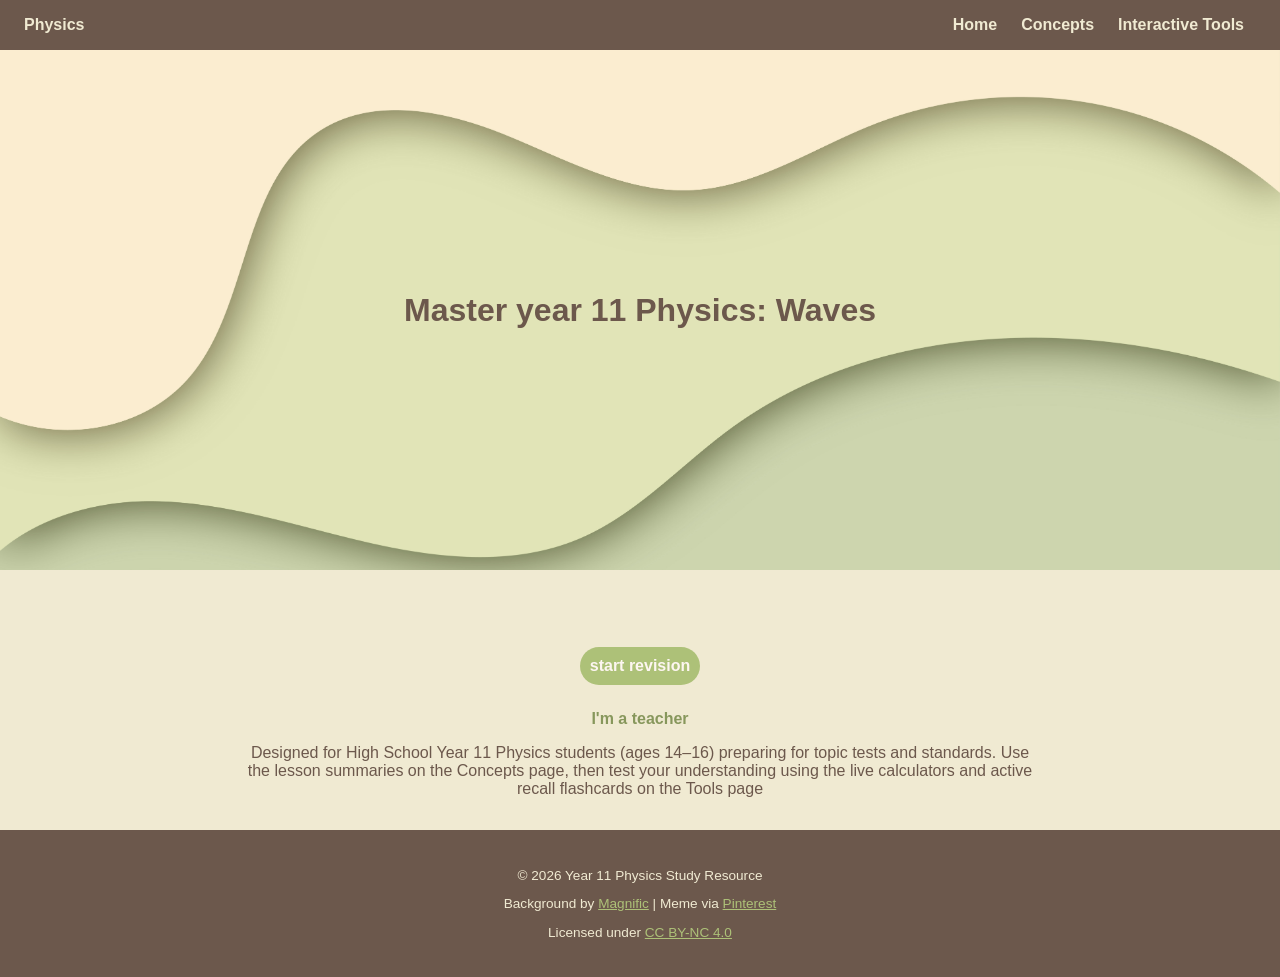
<file: index.html>
<!DOCTYPE html> <!--this is a comment to use in html-->
<html lang="en">
<head>
    <meta charset="UTF-8">
    <meta name="viewport" content="width=device-width, initial-scale=1.0">
    <link href="main.css"  rel="stylesheet" type="text/css">
    <title>Physics: Waves study resourses</title>
</head>
<body>
 <!-- nav bar--> 
  <header>
    <nav class="navbar">
  <div class="logo">Physics</div>
  
  <!-- Hamburger Toggle Icon -->
  <div class="hamburger" id="hamburger-btn">
    <span class="bar"></span>
    <span class="bar"></span>
    <span class="bar"></span>
  </div>
  
  <ul class="nav-menu" id="nav-menu">
    <li><a href="index.html" class="nav-link">Home</a></li>
    <li><a href="concept.html" class="nav-link">Concepts</a></li>
    <li><a href="interactive.html" class="nav-link">Interactive Tools</a></li>
  </ul>
</nav>
  </header>
  
  <!--hero section-->  
    <div class = "hero">
      <h1>Master year 11 Physics: Waves </h1>
      
     </div> <main class = "container"> 
    <a href= "concept.html" class = "cta-btn">start revision </a> <br>
    <!-- the start revision button links to next page( concept ) -->
    <a href= "interactive.html" class = "button">I'm a teacher</a>
    <p>Designed for High School Year 11 Physics students (ages 14–16) preparing for topic tests and standards. 
      Use the lesson summaries on the Concepts page, then test your understanding using the live calculators and 
      active recall flashcards on the Tools page</p>
  </main> 
  <footer>
  <p>&copy; 2026 Year 11 Physics Study Resource</p>
  
  <p>
    Background by <a href="https://www.magnific.com" target="_blank">Magnific</a> | 
    Meme via <a href="https://i.pinimg.com/236x/67/91/38/679138f4fbce82dc8eb1246825299b35.jpg" target="_blank">Pinterest</a>
  </p>

  <p>
    Licensed under <a href="http://creativecommons.org/licenses/by-nc/4.0/" target="_blank">CC BY-NC 4.0</a>
  </p>

</footer>
<script src="script.js" defer></script>
</body>
</html>
</file>
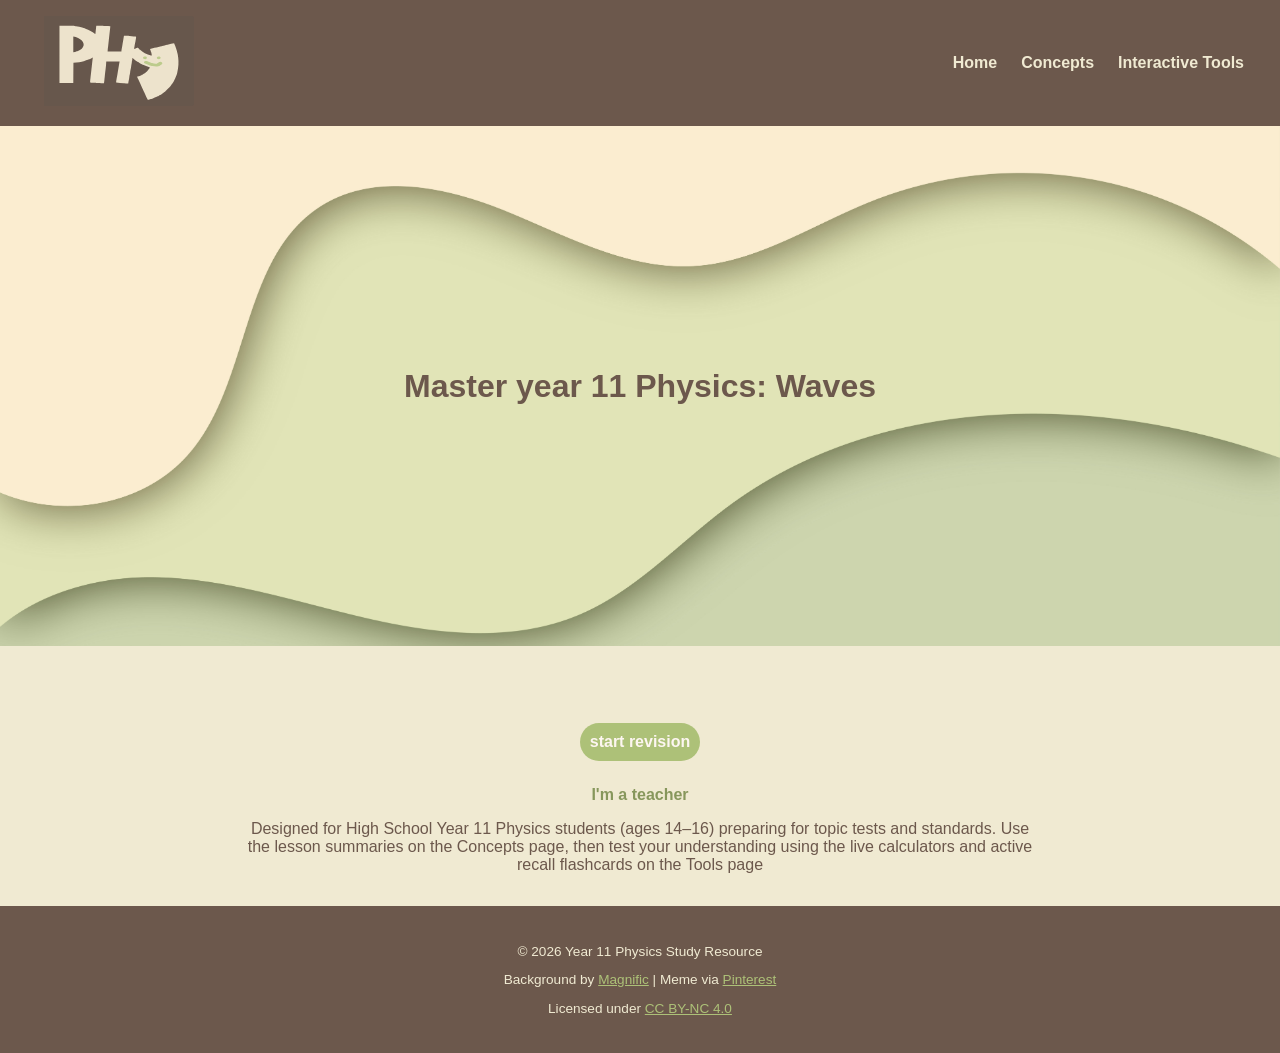
<file: assessment/index.html>
<!DOCTYPE html> <!--this is a comment to use in html-->
<html lang="en">
<head>
    <meta charset="UTF-8">
    <meta name="viewport" content="width=device-width, initial-scale=1.0">
    <link href="main.css"  rel="stylesheet" type="text/css">
    <title>Physics: Waves study resourses</title>
</head>
<body>
 <!-- nav bar--> 
  <header>
    <nav class="navbar">
  <div class="logo"><img src="imgs/phy.svg" alt="Logo" width="150" height="90" class = "logo"></div>
  
  <div class="hamburger" id="hamburger-btn">
    <span class="bar"></span>
    <span class="bar"></span>
    <span class="bar"></span>
  </div>
  
  <ul class="nav-menu" id="nav-menu">
    <li><a href="index.html" class="nav-link">Home</a></li>
    <li><a href="concept.html" class="nav-link">Concepts</a></li>
    <li><a href="interactive.html" class="nav-link">Interactive Tools</a></li>
  </ul>
</nav>
  </header>
  
  <!--hero section-->  
    <div class = "hero">
      <h1>Master year 11 Physics: Waves </h1>
      
     </div> <main class = "container"> 
    <a href= "concept.html" class = "cta-btn">start revision </a> <br>
    <!-- the start revision button links to next page( concept ) -->
    <a href= "interactive.html" class = "button">I'm a teacher</a>
    <p>Designed for High School Year 11 Physics students (ages 14–16) preparing for topic tests and standards. 
      Use the lesson summaries on the Concepts page, then test your understanding using the live calculators and 
      active recall flashcards on the Tools page</p>
  </main> 
  <footer>
  <p>&copy; 2026 Year 11 Physics Study Resource</p>
  
  <p>
    Background by <a href="https://www.magnific.com" target="_blank">Magnific</a> | 
    Meme via <a href="https://i.pinimg.com/236x/67/91/38/679138f4fbce82dc8eb1246825299b35.jpg" target="_blank">Pinterest</a>
  </p>

  <p>
    Licensed under <a href="http://creativecommons.org/licenses/by-nc/4.0/" target="_blank">CC BY-NC 4.0</a>
  </p>

</footer>
<script src="script.js" defer></script>
</body>
</html>
</file>
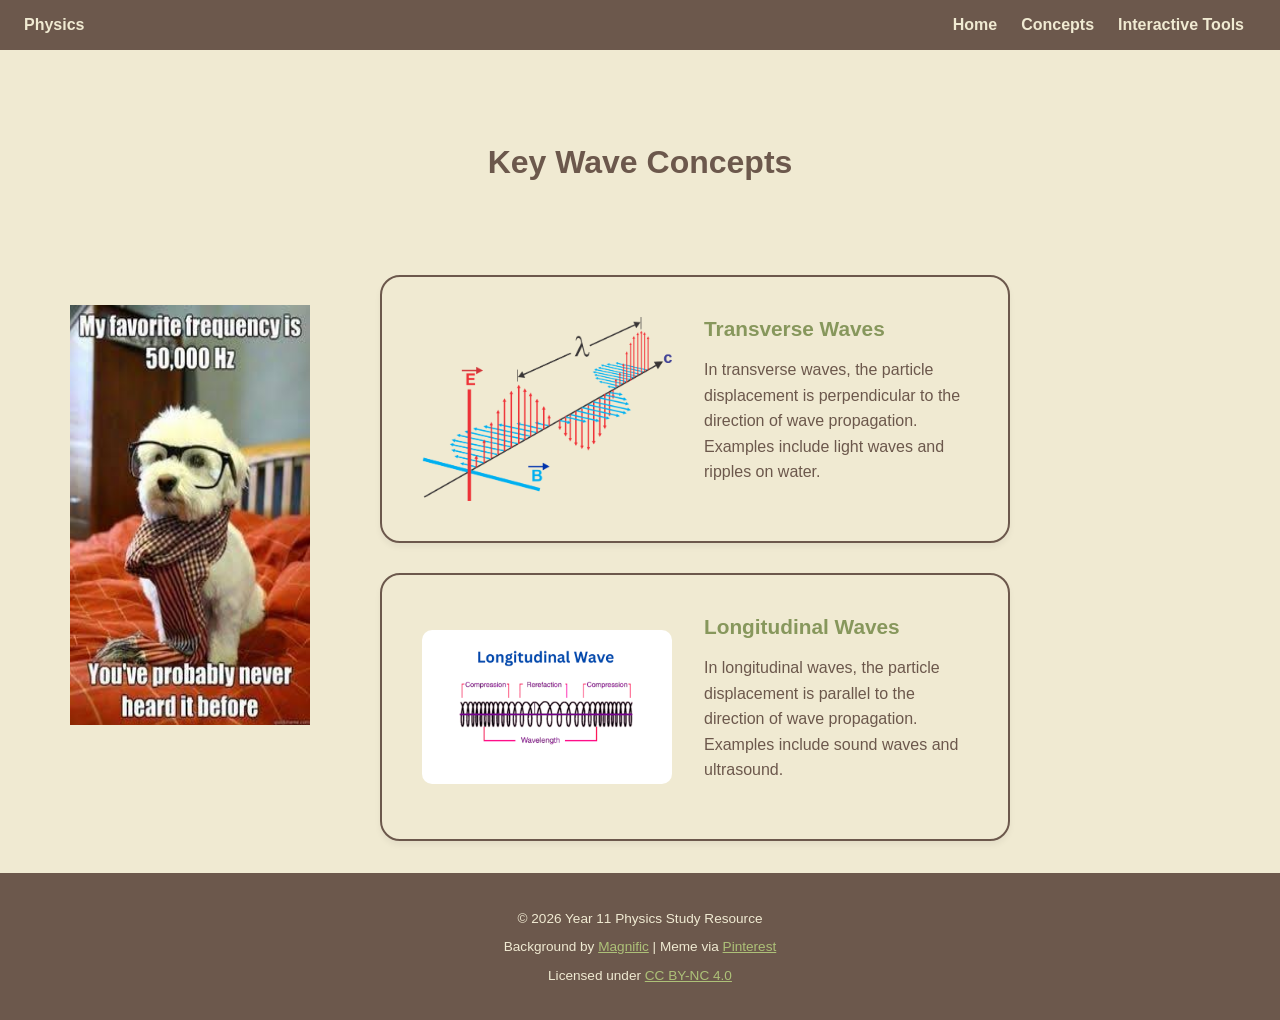
<file: concept.html>
<!DOCTYPE html> <!--this is a comment to use in html-->
<html lang="en">
<head>
    <meta charset="UTF-8">
    <meta name="viewport" content="width=device-width, initial-scale=1.0">
    <link href="main.css" rel="stylesheet" type="text/css">
    <title>Waves Concepts</title>
</head>
<body>
  <!-- Navigation bar... --> 
  <header>
    <nav class="navbar">
  <div class="logo">Physics</div>
  
  <!-- Hamburger Toggle Icon -->
  <div class="hamburger" id="hamburger-btn">
    <span class="bar"></span>
    <span class="bar"></span>
    <span class="bar"></span>
  </div>

  <!-- Navigation Drawer Menu -->
  <ul class="nav-menu" id="nav-menu">
    <li><a href="index.html" class="nav-link">Home</a></li>
    <li><a href="concept.html" class="nav-link">Concepts</a></li>
    <li><a href="interactive.html" class="nav-link">Interactive Tools</a></li>
  </ul>
</nav>
  </header>
  <main class="container">
    <h1 class="page-title">Key Wave Concepts</h1></main>
    <aside class="sidebar-meme">
          <img src="imgs/wave.jpg" alt="Waves" width="240" height="420" class = "meme">
      </aside>
      <main class ="container">
    <div class="concept-card">
      <div class="concept-flex">
        <img src="imgs/transverse.png" alt="Transverse Wave Diagram" class="concept-img">
        <div class="concept-text">
          <h2>Transverse Waves</h2>
          <p>In transverse waves, the particle displacement is perpendicular to the direction of wave propagation. Examples include light waves and ripples on water.</p>
        </div>
      </div>
    </div>
    <!-- Concept 2: Longitudinal Wave -->
    <div class="concept-card">
      <div class="concept-flex">
        <img src="imgs/longitudinal.png" alt="Longitudinal Wave Diagram" class="concept-img">
        <div class="concept-text">
          <h2>Longitudinal Waves</h2>
          <p>In longitudinal waves, the particle displacement is parallel to the direction of wave propagation. Examples include sound waves and ultrasound.</p>
        </div>
      </div>
    </div>
</main>

<footer>
  <p>&copy; 2026 Year 11 Physics Study Resource</p>
  
  <p>
    Background by <a href="https://www.magnific.com" target="_blank">Magnific</a> | 
    Meme via <a href="https://i.pinimg.com/236x/67/91/38/679138f4fbce82dc8eb1246825299b35.jpg" target="_blank">Pinterest</a>
  </p>

  <p>
    Licensed under <a href="http://creativecommons.org/licenses/by-nc/4.0/" target="_blank">CC BY-NC 4.0</a>
  </p>

</footer>
<script src="script.js" defer></script>
</body>

</html>
</file>
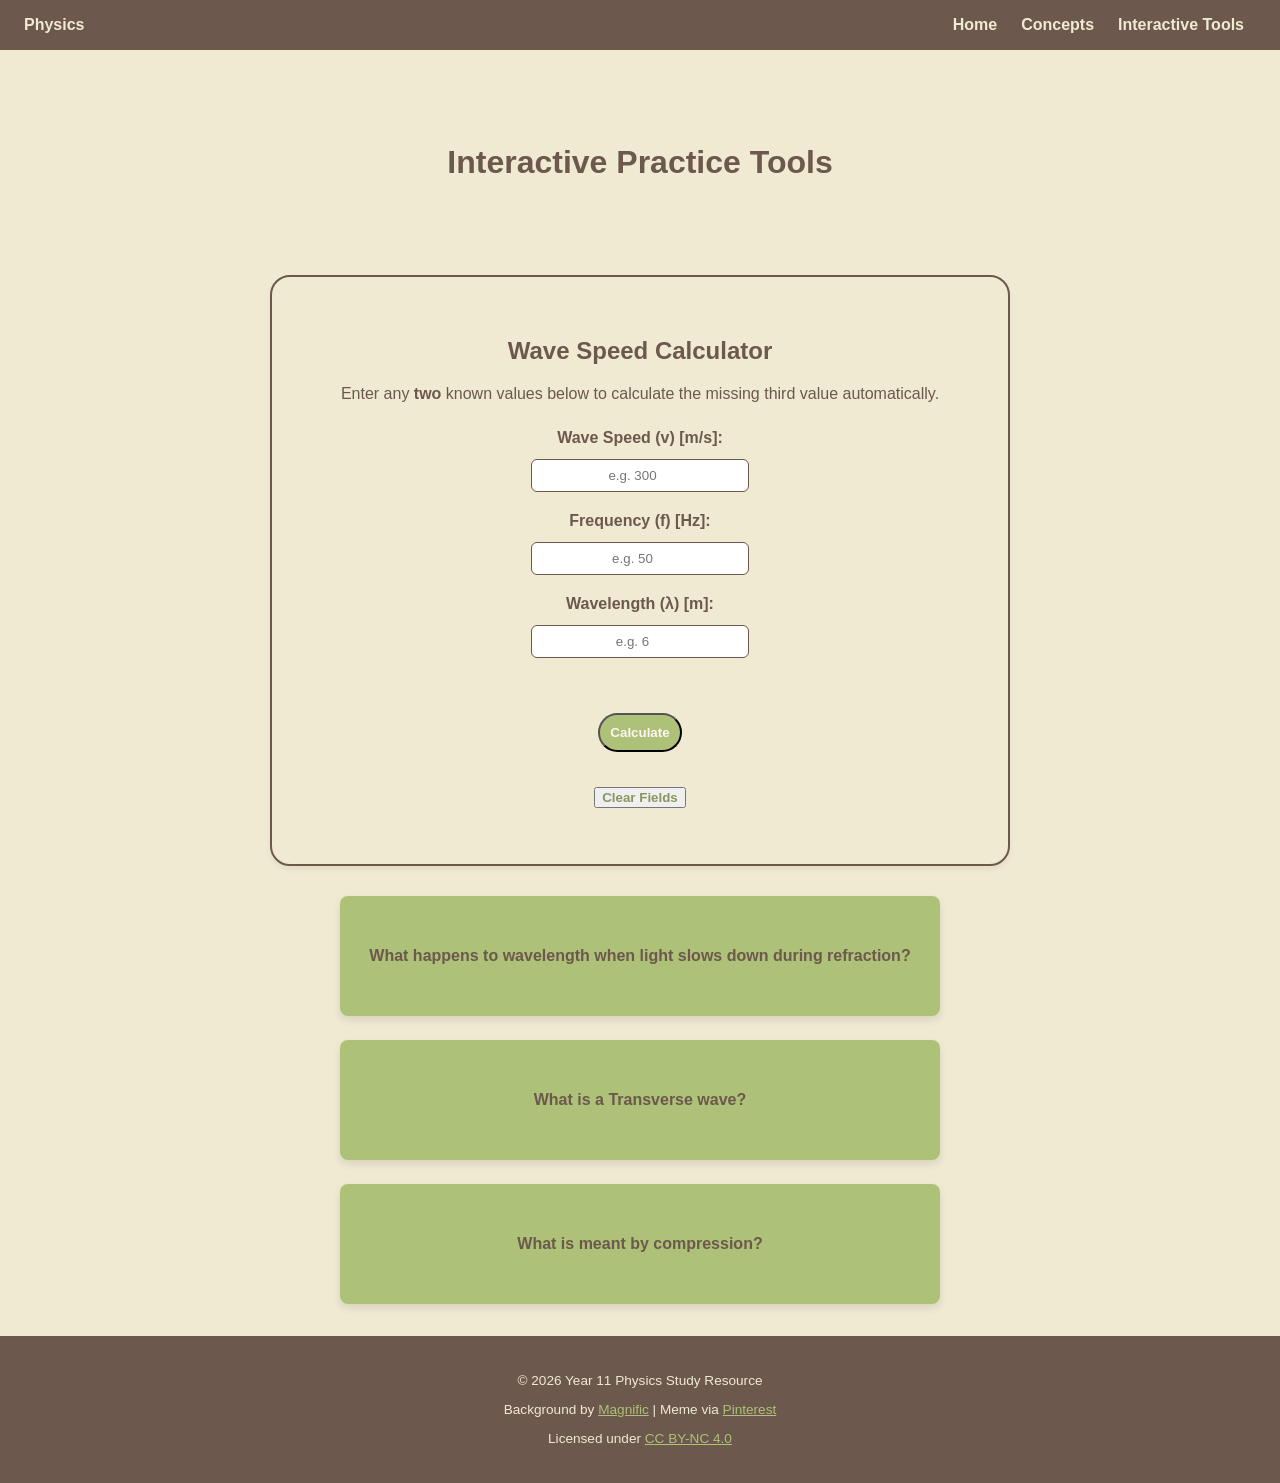
<file: interactive.html>
<!DOCTYPE html>
<html lang="en">
<head>
    <meta charset="UTF-8">
    <meta name="viewport" content="width=device-width, initial-scale=1.0">
    <link href="main.css" rel="stylesheet" type="text/css">
    <title>Interactive Tools</title>
</head>
<body>

  <header>
    <nav class="navbar">
  <div class="logo">Physics</div>
  
  <!-- Hamburger Toggle Icon -->
  <div class="hamburger" id="hamburger-btn">
    <span class="bar"></span>
    <span class="bar"></span>
    <span class="bar"></span>
  </div>

  <!-- Navigation Drawer Menu -->
  <ul class="nav-menu" id="nav-menu">
    <li><a href="index.html" class="nav-link">Home</a></li>
    <li><a href="concept.html" class="nav-link">Concepts</a></li>
    <li><a href="interactive.html" class="nav-link">Interactive Tools</a></li>
  </ul>
</nav>
  </header>

  <main class="container">
    <h1 class="page-title">Interactive Practice Tools</h1>
<!-- Calculator-->
    <div class="card">
      <h2>Wave Speed Calculator</h2>
      <p>Enter any <strong>two</strong> known values below to calculate the missing third value automatically.</p>
      
      <div class="calc-box">
        <p class="field-title">Wave Speed (v) [m/s]:</p>
        <input type="number" id="v" placeholder="e.g. 300" step="any">

        <p class="field-title">Frequency (f) [Hz]:</p>
        <input type="number" id="f" placeholder="e.g. 50" step="any">

        <p class="field-title">Wavelength (λ) [m]:</p>
        <input type="number" id="w" placeholder="e.g. 6" step="any">

        <button type="button" id="calc-btn" class="cta-btn">Calculate</button>
        <button type="button" id="clear-btn" class="button">Clear Fields</button>
      </div>

      <p id="result"></p>
    </div>

  
    <!-- flashcard -->
    <div id="flashcard-container" class="flashcard-grid">
      <!-- Card 1 -->
      <div class="flashcard" onclick="this.classList.toggle('flipped')">
        <div class="card-inner">
          <div class="card-front">What happens to wavelength when light slows down during refraction?</div>
          <div class="card-back">The wavelength decreases while frequency remains constant.</div>
        </div>
      </div>
<!-- card 2 -->
      <div class = "flashcard" onclick = "this.classList.toggle('flipped')">
        <div class ="card-inner">
          <div class = "card-front">What is a Transverse wave?</div>
          <div class="card-back">The oscillation is perpendicular to direction of wave.</div>
        </div>
      </div>
<!-- card 3-->
 <div class ="flashcard" onclick = "this.classList.toggle('flipped')">
  <div class = "card-inner">
    <div class = "card-front">What is meant by compression?</div>
    <div class ="card-back">Region in a longitudinal wave where wave fronts are closer together.</div>
  </div>
 </div>
    </div>
    </main>

  <script src="script.js"></script>
 <footer>
  <p>&copy; 2026 Year 11 Physics Study Resource</p>
  
  <p>
    Background by <a href="https://www.magnific.com" target="_blank">Magnific</a> | 
    Meme via <a href="https://i.pinimg.com/236x/67/91/38/679138f4fbce82dc8eb1246825299b35.jpg" target="_blank">Pinterest</a>
  </p>

  <p>
    Licensed under <a href="http://creativecommons.org/licenses/by-nc/4.0/" target="_blank">CC BY-NC 4.0</a>
  </p>

</footer>
</body>
</html>
</file>
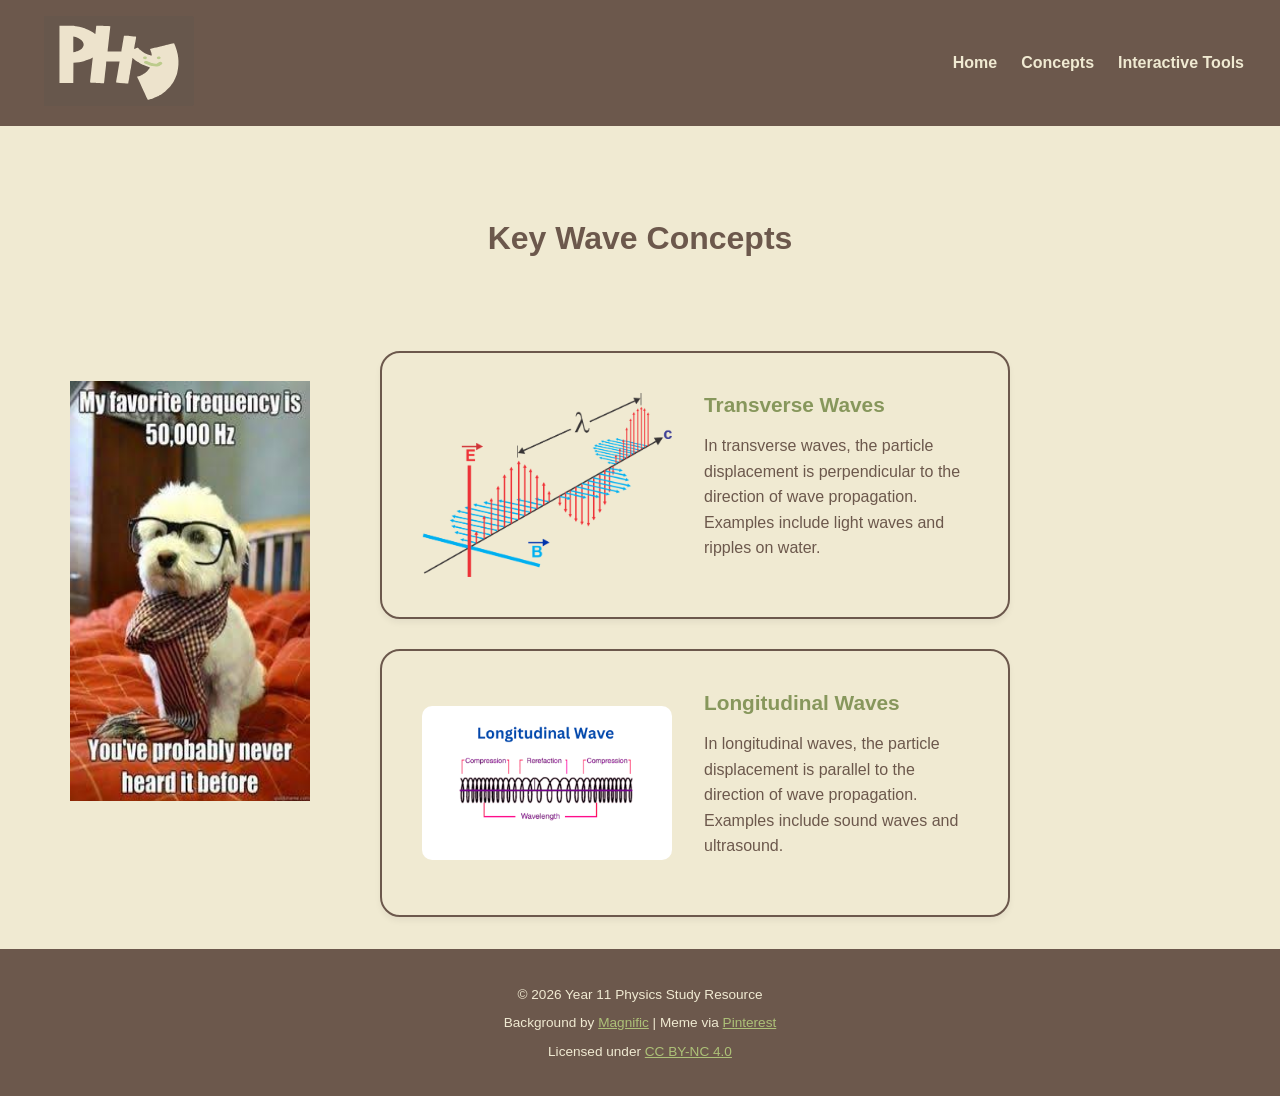
<file: assessment/concept.html>
<!DOCTYPE html> <!--this is a comment to use in html-->
<html lang="en">
<head>
    <meta charset="UTF-8">
    <meta name="viewport" content="width=device-width, initial-scale=1.0">
    <link href="main.css" rel="stylesheet" type="text/css">
    <title>Waves Concepts</title>
</head>
<body>
  <!-- Navigation bar... --> 
  <header>
    <nav class="navbar">
  <div class="logo"><img src="imgs/phy.svg" alt="Logo" width="150" height="90" class = "logo"></div>
  
  
  <div class="hamburger" id="hamburger-btn">
    <span class="bar"></span>
    <span class="bar"></span>
    <span class="bar"></span>
  </div>

  <ul class="nav-menu" id="nav-menu">
    <li><a href="index.html" class="nav-link">Home</a></li>
    <li><a href="concept.html" class="nav-link">Concepts</a></li>
    <li><a href="interactive.html" class="nav-link">Interactive Tools</a></li>
  </ul>
</nav>
  </header>
  <main class="container">
    <h1 class="page-title">Key Wave Concepts</h1></main>
    <aside class="sidebar-meme">
          <img src="imgs/wave.jpg" alt="Waves" width="240" height="420" class = "meme">
      </aside>
      <main class ="container">
    <div class="concept-card">
      <div class="concept-flex">
        <img src="imgs/transverse.png" alt="Transverse Wave Diagram" class="concept-img">
        <div class="concept-text">
          <h2>Transverse Waves</h2>
          <p>In transverse waves, the particle displacement is perpendicular to the direction of wave propagation. Examples include light waves and ripples on water.</p>
        </div>
      </div>
    </div>
    <!-- Concept 2: Longitudinal Wave -->
    <div class="concept-card">
      <div class="concept-flex">
        <img src="imgs/longitudinal.png" alt="Longitudinal Wave Diagram" class="concept-img">
        <div class="concept-text">
          <h2>Longitudinal Waves</h2>
          <p>In longitudinal waves, the particle displacement is parallel to the direction of wave propagation. Examples include sound waves and ultrasound.</p>
        </div>
      </div>
    </div>
</main>

<footer>
  <p>&copy; 2026 Year 11 Physics Study Resource</p>
  
  <p>
    Background by <a href="https://www.magnific.com" target="_blank">Magnific</a> | 
    Meme via <a href="https://i.pinimg.com/236x/67/91/38/679138f4fbce82dc8eb1246825299b35.jpg" target="_blank">Pinterest</a>
  </p>

  <p>
    Licensed under <a href="http://creativecommons.org/licenses/by-nc/4.0/" target="_blank">CC BY-NC 4.0</a>
  </p>

</footer>
<script src="script.js" defer></script>
</body>

</html>
</file>
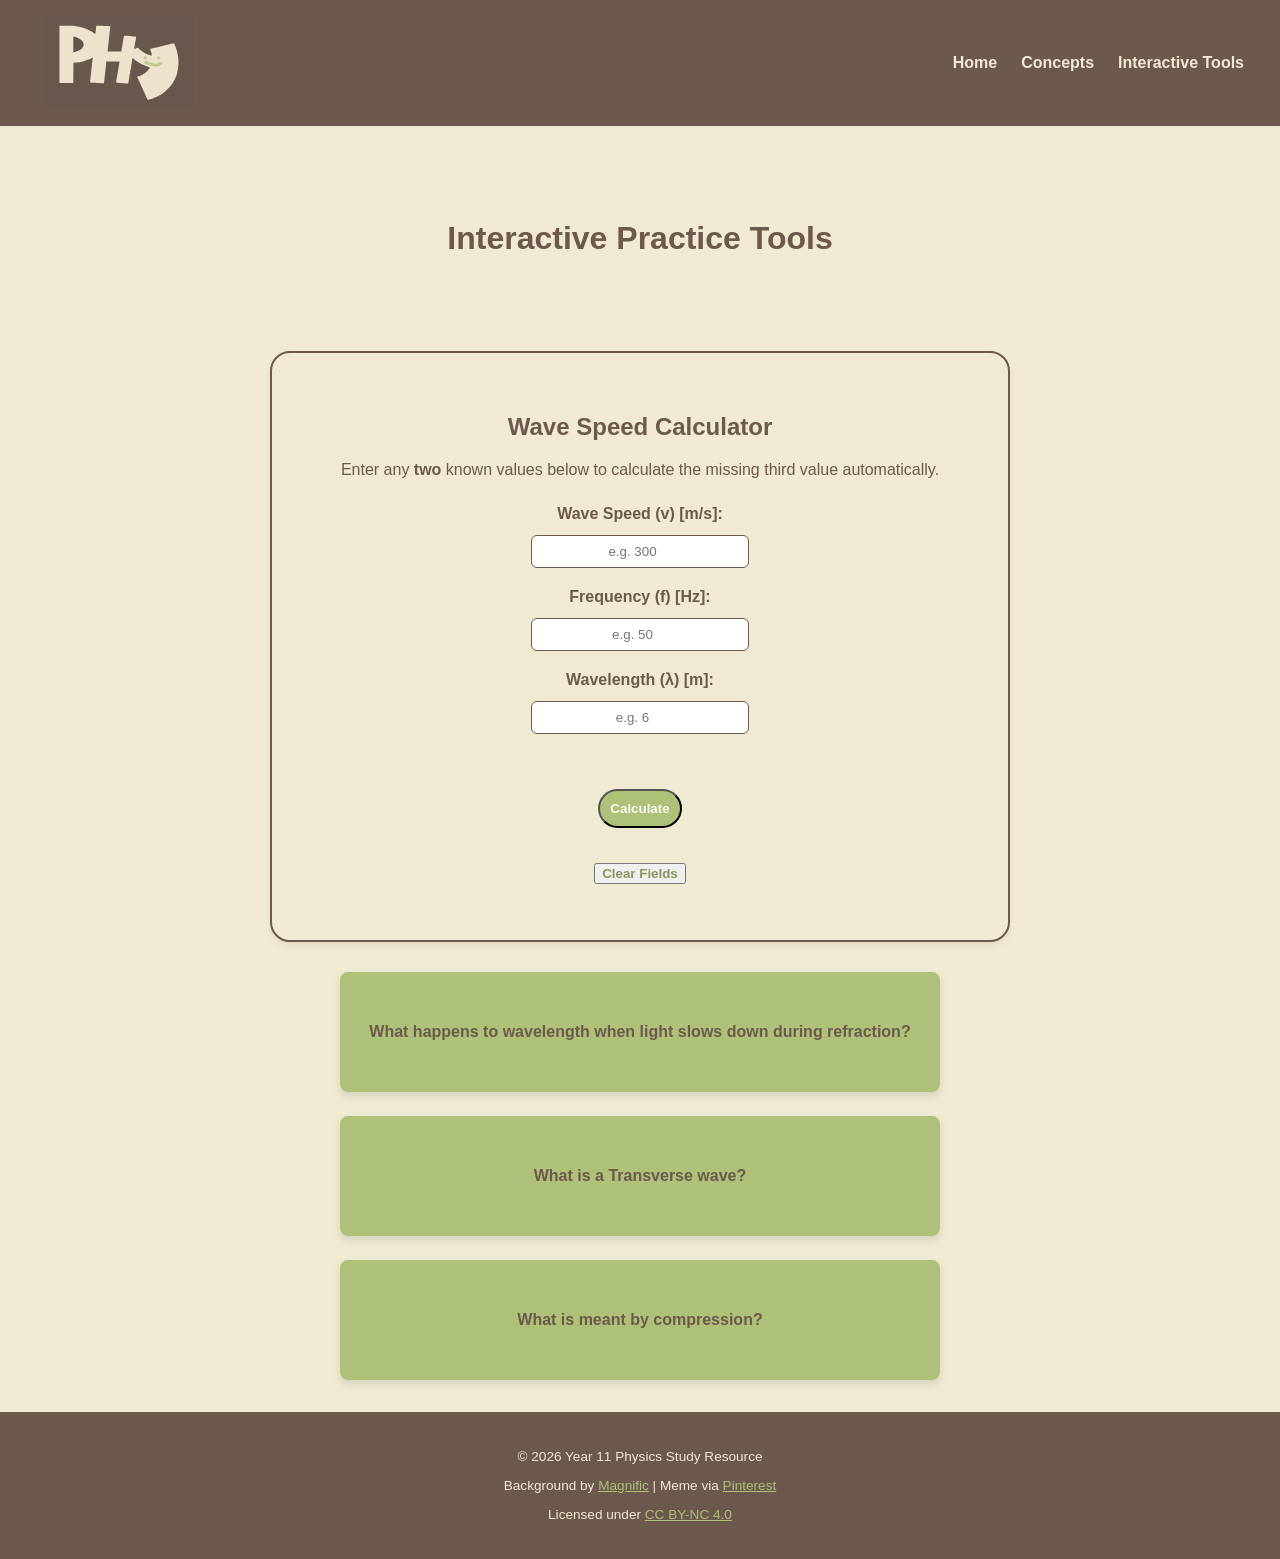
<file: assessment/interactive.html>
<!DOCTYPE html>
<html lang="en">
<head>
    <meta charset="UTF-8">
    <meta name="viewport" content="width=device-width, initial-scale=1.0">
    <link href="main.css" rel="stylesheet" type="text/css">
    <title>Interactive Tools</title>
</head>
<body>

  <header>
    <nav class="navbar">
  <div class="logo"><img src="imgs/phy.svg" alt="Logo" width="150" height="90" class = "logo"></div>
  
  
  <!-- nav toggle -->
  <div class="hamburger" id="hamburger-btn">
    <span class="bar"></span>
    <span class="bar"></span>
    <span class="bar"></span>
  </div>

  <ul class="nav-menu" id="nav-menu">
    <li><a href="index.html" class="nav-link">Home</a></li>
    <li><a href="concept.html" class="nav-link">Concepts</a></li>
    <li><a href="interactive.html" class="nav-link">Interactive Tools</a></li>
  </ul>
</nav>
  </header>

  <main class="container">
    <h1 class="page-title">Interactive Practice Tools</h1>
<!-- Calculator-->
    <div class="card">
      <h2>Wave Speed Calculator</h2>
      <p>Enter any <strong>two</strong> known values below to calculate the missing third value automatically.</p>
      
      <div class="calc-box">
        <p class="field-title">Wave Speed (v) [m/s]:</p>
        <input type="number" id="v" placeholder="e.g. 300" step="any">

        <p class="field-title">Frequency (f) [Hz]:</p>
        <input type="number" id="f" placeholder="e.g. 50" step="any">

        <p class="field-title">Wavelength (λ) [m]:</p>
        <input type="number" id="w" placeholder="e.g. 6" step="any">

        <button type="button" id="calc-btn" class="cta-btn">Calculate</button>
        <button type="button" id="clear-btn" class="button">Clear Fields</button>
      </div>

      <p id="result"></p>
    </div>

  
    <!-- flashcard -->
    <div id="flashcard-container" class="flashcard-grid">
      <!-- Card 1 -->
      <div class="flashcard" onclick="this.classList.toggle('flipped')">
        <div class="card-inner">
          <div class="card-front">What happens to wavelength when light slows down during refraction?</div>
          <div class="card-back">The wavelength decreases while frequency remains constant.</div>
        </div>
      </div>
<!-- card 2 -->
      <div class = "flashcard" onclick = "this.classList.toggle('flipped')">
        <div class ="card-inner">
          <div class = "card-front">What is a Transverse wave?</div>
          <div class="card-back">The oscillation is perpendicular to direction of wave.</div>
        </div>
      </div>
<!-- card 3-->
 <div class ="flashcard" onclick = "this.classList.toggle('flipped')">
  <div class = "card-inner">
    <div class = "card-front">What is meant by compression?</div>
    <div class ="card-back">Region in a longitudinal wave where wave fronts are closer together.</div>
  </div>
 </div>
    </div>
    </main>

  <script src="script.js"></script>
 <footer>
  <p>&copy; 2026 Year 11 Physics Study Resource</p>
  
  <p>
    Background by <a href="https://www.magnific.com" target="_blank">Magnific</a> | 
    Meme via <a href="https://i.pinimg.com/236x/67/91/38/679138f4fbce82dc8eb1246825299b35.jpg" target="_blank">Pinterest</a>
  </p>

  <p>
    Licensed under <a href="http://creativecommons.org/licenses/by-nc/4.0/" target="_blank">CC BY-NC 4.0</a>
  </p>

</footer>
</body>
</html>
</file>
<file: main.css>
/* f0ead2 */
/* dde5b6 */
/* adc178 */
/* a98467 */
/* 6c584c */
body {
    margin: 0;
    padding: 0;
    font-family: Arial, sans-serif;
    background-color: #f0ead2;
    color: #6c584c;
}

header {
    background-color: #a98467;
}

/* --- Base Navigation Bar Layout --- */
.navbar {
  display: flex;
  justify-content: space-between;
  /* pushes the logo and the menu on opposite sides */
  align-items: center;
  padding: 1rem 1.5rem;
  background-color: #6c584c; /* Earthy primary header color */
}

.nav-menu {
  display: flex;
  margin: 0;
  padding: 0;
}

.nav-link {
  color: #f0ead2;
  text-decoration: none;
  font-weight: bold;
  padding: 8px 12px;
  border-radius: 6px;
  transition: 0.3s ease;
}

.nav-link:hover {
  background-color: #adc178;
  color: #6c584c;
}


/* Hamburger Icon (Hidden on Desktop) */
.hamburger {
  display: none;
  justify-content: space-around;
  flex-direction: column;
  gap: 5px;
}

.bar {
  display: block;
  width: 25px;
  height: 3px;
  margin: 2px 0;
  background-color: #f0ead2;
  transition: all ease-in-out 0.2s;
}

/* --- mobile screen --- */
@media screen and (max-width: 767px) {
  .hamburger {
    display: block; /* Show toggle icon on mobile */
  }

  /* Hamburger to 'X' */
  .hamburger.active .bar:nth-child(2) {
    opacity: 0;
  }  /* hides second bar */
  .hamburger.active .bar:nth-child(1) {
    transform: translateY(8px) rotate(45deg);
  }
  .hamburger.active .bar:nth-child(3) {
    transform: translateY(-8px) rotate(-45deg);
  }
 /* rotates bars 1 and 3 */


  /* Off-Canvas Slide-Out Drawer Panel */
  .nav-menu {
    position: fixed;
    left: -100%; /* Hidden off the left edge of the screen */
    top: 60px;   /* Positioned below top nav bar */
    flex-direction: column;
    background-color: #6c584c;
    width: 100%;
    border-radius: 0 0 10px 10px;
    text-align: center;
    transition: 0.3s ease-in-out;
    box-shadow: 0 10px 27px rgba(0, 0, 0, 0.15);
    padding: 1.5rem 0;
    gap:30px;
  }

  .nav-menu.active {
    left: 0;
  }

  .nav-item {
    margin: 2rem;
  }
}

.logo {
    color: #f0ead2;
    font-weight: bold;
}


h1 {
    margin: 4rem;
    color: #6c584c;
    padding:30px;
    
    border-radius: 30px;
}
/* Pt2 */
.container {
    max-width:800px;
    margin:auto;
    text-align: center;
}

.page-title {
    color: #6c584c;
}

.concept-card {
    background-color: #f0ead2;
    border: 2px solid #6c584c;
    margin:30px;
    border-radius: 20px; 
    box-shadow: 0 4px 6px rgba(0, 0, 0, 0.05);
    padding: 40px;
    display:flex;
    align-items: center;
}
.concept-card img{
  float: none;       
}
.concept-card h2 {
    color: #87975c;
    margin-top: 0;
    margin-bottom: 1rem;
    font-size: 1.3rem;
}

.concept-card p {
    color: #6c584c;
    line-height: 1.6;
}

.cta-btn {
    display: inline-block; /* Enables vertical margins */
    margin-top: 45px;
    margin-bottom: 25px;
    background-color: #adc178;
    text-decoration: none;
    color:#fdf6f1;
    font-weight: bold;
    padding: 10px;
    border-radius: 20px;
    transition-duration: 0.2s;
}

.cta-btn:hover {
    background-color: #8a9961;
}
.button {
    text-decoration: none;
    color: #87975c;
    font-weight: bold;
}

.button:hover {
    color: #667245;
}
.card {
    background-color: #f0ead2;
    border: 2px solid #6c584c;
    margin: 30px;
    border-radius: 20px; 
    box-shadow: 0 4px 6px rgba(0, 0, 0, 0.05);
    padding: 40px;
}

.calc-box {
    display: flex;
    flex-direction: column;
    align-items: center;
    gap: 10px;
}

.field-title {
    margin: 10px 0 2px 0;
    font-weight: bold;
    color: #6c584c;
}

.calc-box input {
    padding: 8px;
    border-radius: 6px;
    border: 1px solid #6c584c;
    width: 200px;
    text-align: center;
}

 .hero {
  background-image: url('imgs/green.jpg');
  background-size: cover;
  background-position: center;
  width: 100%; 
  height: 520px;
  display: flex;
  align-items: center;
  justify-content: center;
  margin-bottom: 2rem;
}


footer {
  background-color: #6c584c;
  color: #f0ead2;
  text-align: center;
  padding: 1.5rem;
  margin-top: 2rem;
  font-size: 0.85rem;
}

footer a {
  color: #adc178;
  text-decoration: underline;
}

footer a:hover {
  color: #ffffff;
}
.flash{
    padding: 100px;
    border-radius: 30px;
    margin:50px;
    border:none;
    background-color: #adc178;
    font-size: 20px;
    color:#694d3c;
}
/* testing */
.flashcard-grid {
  display: flex;
  flex-direction: column;
  gap: 1.5rem;
  max-width: 600px;
  margin: 0 auto;
}

.flashcard {
  background-color: transparent;
  width: 100%;
  height: 120px;
  perspective: 1000px; 
  cursor: pointer;
}

.card-inner {
  position: relative;
  width: 100%;
  height: 100%;
  text-align: center;
  transition: transform 0.6s ease;
  transform-style: preserve-3d;
  box-shadow: 0 4px 8px rgba(0,0,0,0.1);
  border-radius: 8px;
}

.flashcard.flipped .card-inner {
  transform: rotateY(180deg);
}

.card-front, .card-back {
  position: absolute;
  width: 100%;
  height: 100%;
  backface-visibility: hidden; 
  display: flex;
  align-items: center;
  justify-content: center;
  padding: 1rem;
  box-sizing: border-box;
  border-radius: 8px;
  font-weight: bold;
}

.card-front {
  background-color: #adc178; 
  color: #6c584c;
}

.card-back {
  background-color: #f0ead2;
  color: #6c584c;
  transform: rotateY(180deg); /* pre-rotates the back side so it starts hidden */
}
ul, li {
  list-style: none; /* getting rid of the bullet point... */
}
  
/* --- concept page --- */
.concept-flex {
  display:flex;
  align-items: center;
  gap: 2rem;           
  text-align: left; 
}

.concept-img {
  width: 250px;     
  height: auto;     
  border-radius: 10px;
}

.concept-text {
  flex: 1;           
}

.meme{
  padding: 70px;
  padding-top:30px;
  float:left;
}
@media screen and (max-width: 767px) {
  .meme{
    float:none;
  } /* --- note still used float for tge meme but used flex for the new images --- */
  .concept-flex {
    flex-direction: column;
    text-align: center;
  }
  
  .concept-img {
    width: 100%;     
    max-width: 300px;
  }
}
</file>
<file: assessment/main.css>
/* f0ead2 */
/* dde5b6 */
/* adc178 */
/* a98467 */
/* 6c584c */
body {
    margin: 0;
    padding: 0;
    font-family: Arial, sans-serif;
    background-color: #f0ead2;
    color: #6c584c;
}
.logo{
  padding-left:10px;
  border-radius: 2px;
}
header {
    background-color: #a98467;
}

/* --- laying out main nav--- */
.navbar {
  display: flex;
  justify-content: space-between;
  /* pushes the logo and the menu on opposite sides */
  align-items: center;
  padding: 1rem 1.5rem;
  background-color: #6c584c; 
}

.nav-menu {
  display: flex;
  margin: 0;
  padding: 0;
}

.nav-link {
  color: #f0ead2;
  text-decoration: none;
  font-weight: bold;
  padding: 8px 12px;
  border-radius: 6px;
  transition: 0.3s ease;
}

.nav-link:hover {
  background-color: #adc178;
  color: #6c584c;
}


.hamburger {
  display: none;
  justify-content: space-around;
  flex-direction: column;
  gap: 5px;
}

.bar {
  display: block;
  width: 25px;
  height: 3px;
  margin: 2px 0;
  background-color: #f0ead2;
  transition: all ease-in-out 0.2s;
}

/* --- mobile screen --- */
@media screen and (max-width: 767px) {
  .hamburger {
    display: block; /* show toggle icon on mobile */
  }

  /* Hamburger to 'X' */
  .hamburger.active .bar:nth-child(2) {
    opacity: 0;
  }  /* hides second bar */
  .hamburger.active .bar:nth-child(1) {
    transform: translateY(8px) rotate(45deg);
  }
  .hamburger.active .bar:nth-child(3) {
    transform: translateY(-8px) rotate(-45deg);
  }
 /* rotates bars 1 and 3 */


  /* slide out panel */
  .nav-menu {
    position: fixed;
    left: -100%; /* Hidden off the left edge of the screen */
    top: 60px;   /* Positioned below top nav bar */
    flex-direction: column;
    background-color: #6c584c;
    width: 100%;
    border-radius: 0 0 10px 10px;
    text-align: center;
    transition: 0.3s ease-in-out;
    box-shadow: 0 10px 27px rgba(0, 0, 0, 0.15);
    padding: 1.5rem 0;
    gap:30px;
  }

  .nav-menu.active {
    left: 0;
  }

  .nav-item {
    margin: 2rem;
  }
}

.logo {
    color: #f0ead2;
    font-weight: bold;
}


h1 {
    margin: 4rem;
    color: #6c584c;
    padding:30px;
    
    border-radius: 30px;
}
/* Pt2 */
.container {
    max-width:800px;
    margin:auto;
    text-align: center;
}

.page-title {
    color: #6c584c;
}

.concept-card {
    background-color: #f0ead2;
    border: 2px solid #6c584c;
    margin:30px;
    border-radius: 20px; 
    box-shadow: 0 4px 6px rgba(0, 0, 0, 0.05);
    padding: 40px;
    display:flex;
    align-items: center;
}
.concept-card img{
  float: none;       
}
.concept-card h2 {
    color: #87975c;
    margin-top: 0;
    margin-bottom: 1rem;
    font-size: 1.3rem;
}

.concept-card p {
    color: #6c584c;
    line-height: 1.6;
}

.cta-btn {
    display: inline-block; /* Enables vertical margins */
    margin-top: 45px;
    margin-bottom: 25px;
    background-color: #adc178;
    text-decoration: none;
    color:#fdf6f1;
    font-weight: bold;
    padding: 10px;
    border-radius: 20px;
    transition-duration: 0.2s;
}

.cta-btn:hover {
    background-color: #8a9961;
}
.button {
    text-decoration: none;
    color: #87975c;
    font-weight: bold;
}

.button:hover {
    color: #667245;
}
.card {
    background-color: #f0ead2;
    border: 2px solid #6c584c;
    margin: 30px;
    border-radius: 20px; 
    box-shadow: 0 4px 6px rgba(0, 0, 0, 0.05);
    padding: 40px;
}

.calc-box {
    display: flex;
    flex-direction: column;
    align-items: center;
    gap: 10px;
}

.field-title {
    margin: 10px 0 2px 0;
    font-weight: bold;
    color: #6c584c;
}

.calc-box input {
    padding: 8px;
    border-radius: 6px;
    border: 1px solid #6c584c;
    width: 200px;
    text-align: center;
}

 .hero {
  background-image: url('imgs/green.jpg');
  background-size: cover;
  background-position: center;
  width: 100%; 
  height: 520px;
  display: flex;
  align-items: center;
  justify-content: center;
  margin-bottom: 2rem;
}


footer {
  background-color: #6c584c;
  color: #f0ead2;
  text-align: center;
  padding: 1.5rem;
  margin-top: 2rem;
  font-size: 0.85rem;
}

footer a {
  color: #adc178;
  text-decoration: underline;
}

footer a:hover {
  color: #ffffff;
}
.flash{
    padding: 100px;
    border-radius: 30px;
    margin:50px;
    border:none;
    background-color: #adc178;
    font-size: 20px;
    color:#694d3c;
}
/* testing */
.flashcard-grid {
  display: flex;
  flex-direction: column;
  gap: 1.5rem;
  max-width: 600px;
  margin: 0 auto;
}

.flashcard {
  background-color: transparent;
  width: 100%;
  height: 120px;
  perspective: 1000px; 
  cursor: pointer;
}

.card-inner {
  position: relative;
  width: 100%;
  height: 100%;
  text-align: center;
  transition: transform 0.6s ease;
  transform-style: preserve-3d;
  box-shadow: 0 4px 8px rgba(0,0,0,0.1);
  border-radius: 8px;
}

.flashcard.flipped .card-inner {
  transform: rotateY(180deg);
}

.card-front, .card-back {
  position: absolute;
  width: 100%;
  height: 100%;
  backface-visibility: hidden; 
  display: flex;
  align-items: center;
  justify-content: center;
  padding: 1rem;
  box-sizing: border-box;
  border-radius: 8px;
  font-weight: bold;
}

.card-front {
  background-color: #adc178; 
  color: #6c584c;
}

.card-back {
  background-color: #f0ead2;
  color: #6c584c;
  transform: rotateY(180deg); /* pre-rotates the back side so it starts hidden */
}
ul, li {
  list-style: none; /* getting rid of the bullet point... */
}
  
/* --- concept page --- */
.concept-flex {
  display:flex;
  align-items: center;
  gap: 2rem;           
  text-align: left; 
}

.concept-img {
  display:flex;
  width: 250px;     
  height: auto;     
  border-radius: 10px;
}
.concept-text {
  flex: 1;           
}

.meme{
  padding: 70px;
  padding-top:30px;
  float:left;
}
@media screen and (max-width: 767px) {
  .meme{
    float:none;
  } /* --- note, still used float for tge meme but used flex for the new images --- */
  .concept-flex {
    flex-direction: column;
    text-align: center;
  }
  
  .concept-img {
    width: 100%;     
    max-width: 300px;
  }
}
</file>
